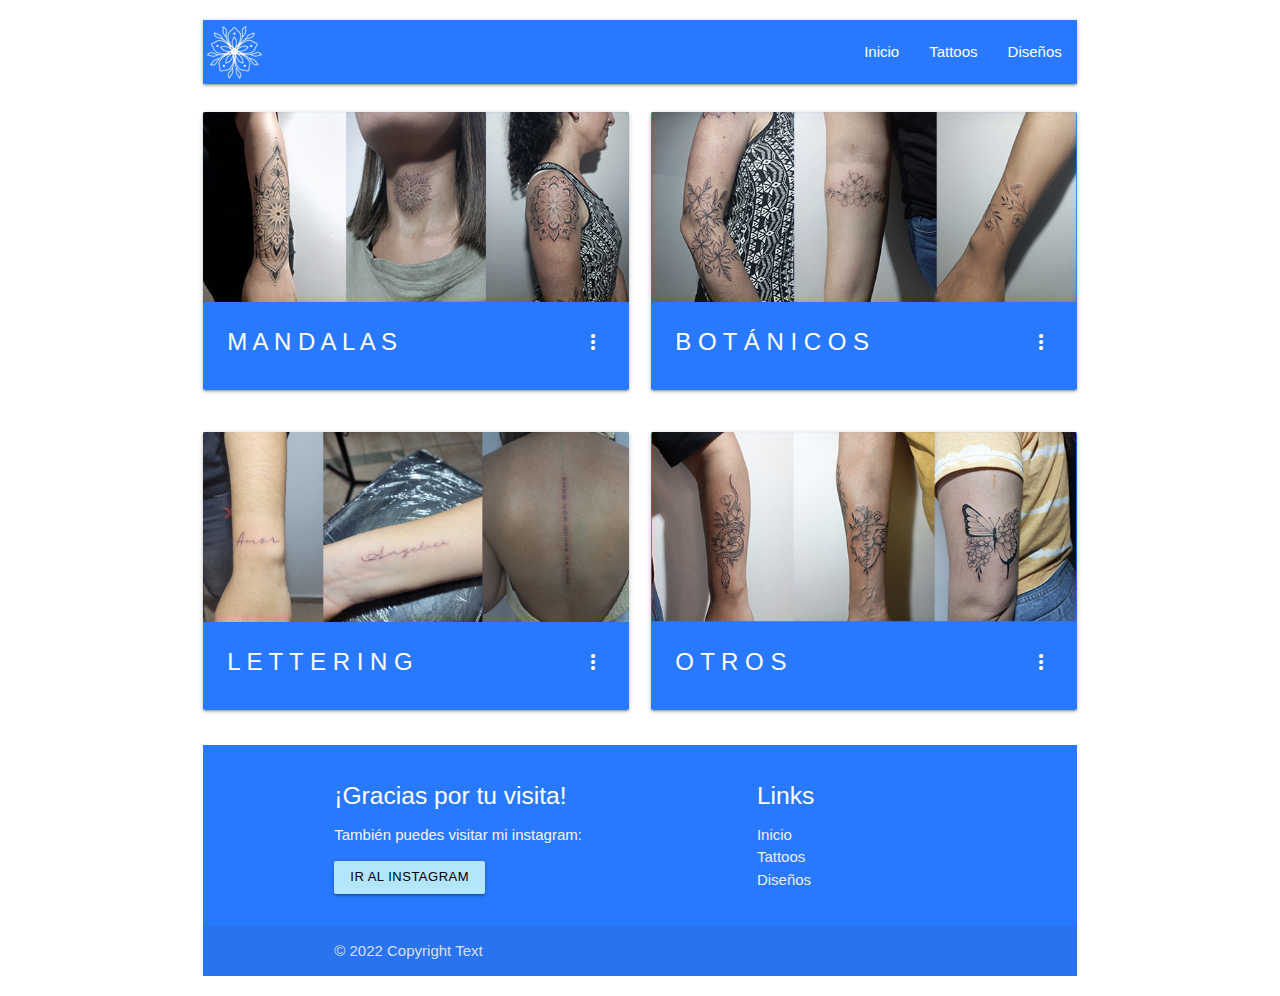
<file: aTattoos.html>
<!DOCTYPE html>
<html>

<head>
    <!--Import Google Icon Font-->
    <link href="https://fonts.googleapis.com/icon?family=Material+Icons" rel="stylesheet">
    <!--Import materialize.css-->
    <link type="text/css" rel="stylesheet" href="css/materialize.min.css" media="screen,projection" />

    <link rel="stylesheet" href="css/styles.css">

    <!--Let browser know website is optimized for mobile-->
    <meta name="viewport" content="width=device-width, initial-scale=1.0" />
</head>

<body>
    <div class="container">
        <!-- ENCABEZADO -->
        <div class="row">


        </div>

        <!-- MENÚ -->
        <div class="row">
            <div class="col s12 m12">
              <nav class="#2979ff blue accent-3">
                <div class="nav-wrapper">
                  <a href="#!" class="brand-logo">
                    <a href="index.html" class="brand-logo">
                      <img src="img/logo.jpg" alt="logo">
                  </a>
                  </a>
                  <a href="#" data-target="mobile-demo" class="sidenav-trigger"><i class="material-icons">menu</i></a>
                  <ul class="right hide-on-med-and-down">
                    <li><a href="index.html">Inicio</a></li>
                    <li><a href="aTattoos.html">Tattoos</a></li>
                    <li><a href="diseños.html">Diseños</a></li>
                  </ul>
                </div>
              </nav>
      
              <ul class="sidenav" id="mobile-demo">
                <li><a href="index.html">Inicio</a></li>
                <li><a href="aTattoos.html">Tattoos</a></li>
                <li><a href="diseños.html">Diseños</a></li>
              </ul>
            </div>
          </div>


        <!-- CUERPO 1 CARDS  -->
        <div class="row">
            <div class="col s12 m6">
                <div class="card #2979ff blue accent-3">
                    <div class="card-image waves-effect waves-block waves-light">
                        <img class="activator" src="img/fila1tattoos.png">
                    </div>
                    <div class="card-content">
                        <span class="card-title activator white-text text-white">M A N D A L A S<i
                                class="material-icons right">more_vert</i></span>
                    </div>
                    <div class="card-reveal">
                        <span class="card-title grey-text text-darken-4">M A N D A L A S<i
                                class="material-icons right">close</i></span>
                        <p> Desde chica me encantaba pasar mi tiempo dibujando mandalas. Es por eso, que hoy en
                            día disfruto mucho de diseñarlas y tatuarlas.
                            Suelo usar linea fina, a veces mezclada con linea gruesa (como en la primer foto) y la
                            técnica de puntillismo.</p>
                    </div>
                </div>
            </div>

            <div class="col s12 m6">
                <div class="card #2979ff blue accent-3">
                    <div class="card-image waves-effect waves-block waves-light">
                        <img class="activator" src="img/fila2tattoos.png">
                    </div>
                    <div class="card-content">
                        <span class="card-title activator white-text text-white">B O T Á N I C O S<i
                                class="material-icons right">more_vert</i></span>
                    </div>
                    <div class="card-reveal">
                        <span class="card-title grey-text text-darken-4">B O T Á N I C O S<i
                                class="material-icons right">close</i></span>
                        <p>Otro de los estilos que me encanta hacer, es el botánico. También suelo combinarlo
                            con la técnica de puntillismo.</p>
                    </div>
                </div>
            </div>
        </div>

        <!-- CUERPO 2 CARDS  -->
        <div class="row">
            <div class="col s12 m6">
                <div class="card #2979ff blue accent-3">
                    <div class="card-image waves-effect waves-block waves-light">
                        <img class="activator" src="img/fila4tattoos.png">
                    </div>
                    <div class="card-content">
                        <span class="card-title activator white-text text-white">L E T T E R I N G<i
                                class="material-icons right">more_vert</i></span>
                    </div>
                    <div class="card-reveal">
                        <span class="card-title grey-text text-darken-4">L E T T E R I N G<i
                                class="material-icons right">close</i></span>
                        <p>Los nombres y/o palabras suelen ser tatuajes muy pedidos.
                            Me gusta hacerlos ya que normalmente tienen alguna carga significativa
                            para la persona, y que me elijan para tatuarlxs es muy importante para mi.
                        </p>
                    </div>
                </div>
            </div>

            <div class="col s12 m6">

                <div class="card #2979ff blue accent-3">
                    <div class="card-image waves-effect waves-block waves-light ">
                        <img class="activator" src="img/fila3tattoos.png">
                    </div>
                    <div class="card-content">
                        <span class="card-title activator white-text text-white">O T R O S<i
                                class="material-icons right">more_vert</i></span>
                    </div>
                    <div class="card-reveal">
                        <span class="card-title grey-text text-darken-4">O T R O S<i
                                class="material-icons right">close</i></span>
                        <p>También suelo hacer diseños a pedidos que no encajan en una categoría en específico.
                            Como por ejemplo viboras, o mariposas mezcladas con flores. El tattoo del corazón fue
                            diseñado a pedido
                            por una clienta que me trajo una consigna muy personal.</p>
                    </div>
                </div>
            </div>
        </div>

        <!-- PIE -->
        <div class="row">
            <div class="col s12 m12">
                <footer class="page-footer #2979ff blue accent-3">
                    <div class="container">
                        <div class="row">
                            <div class="col l6 s12">
                                <h5 class="white-text">¡Gracias por tu visita!</h5>
                                <p class="grey-text text-lighten-4">También puedes visitar mi instagram:</p>

                                <a class="waves-effect waves-light btn-small #b3e5fc light-blue lighten-4 text-black black-text"
                                    href="https://www.instagram.com/meliv.tattoo/?hl=es-la">Ir al instagram</a>
                            </div>
                            <div class="col l4 offset-l2 s12">
                                <h5 class="white-text">Links</h5>
                                <ul>
                                    <li><a class="grey-text text-lighten-3" href="index.html">Inicio</a></li>
                                    <li><a class="grey-text text-lighten-3" href="aTattoos.html">Tattoos</a></li>
                                    <li><a class="grey-text text-lighten-3" href="diseños.html">Diseños</a></li>
                                </ul>
                            </div>
                        </div>
                    </div>
                    <div class="footer-copyright">
                        <div class="container">
                            © 2022 Copyright Text
                        </div>
                    </div>
                </footer>

            </div>
        </div>

    </div>
    <!--JavaScript at end of body for optimized loading-->
    <script type="text/javascript" src="js/jquery.min.js"></script>
    <script type="text/javascript" src="js/materialize.min.js"></script>
    
    <script type="text/javascript" src="js/inicia.js"></script>
</body>

</html>
</file>
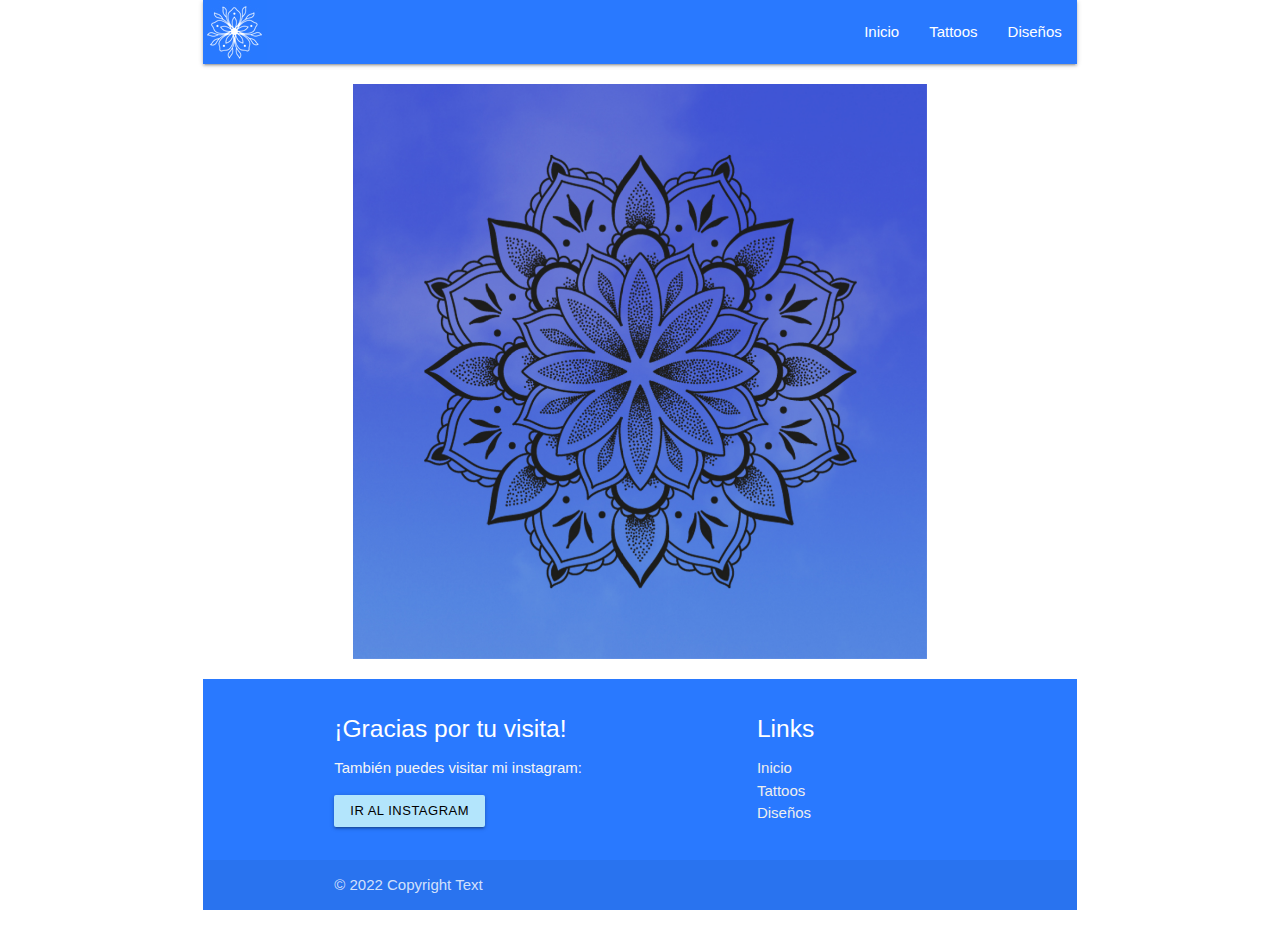
<file: diseños.html>
<!DOCTYPE html>
<html>

<head>
    <!--Import Google Icon Font-->
    <link href="https://fonts.googleapis.com/icon?family=Material+Icons" rel="stylesheet">
    <!--Import materialize.css-->
    <link type="text/css" rel="stylesheet" href="css/materialize.min.css" media="screen,projection" />

    <link rel="stylesheet" href="css/styles.css">

    <!--Let browser know website is optimized for mobile-->
    <meta name="viewport" content="width=device-width, initial-scale=1.0" />
</head>

<body>
    <div class="container">

        <!-- MENÚ -->
        <div class="row">
            <div class="col s12 m12">
              <nav class="#2979ff blue accent-3">
                <div class="nav-wrapper">
                  <a href="#!" class="brand-logo">
                    <a href="index.html" class="brand-logo">
                      <img src="img/logo.jpg" alt="logo">
                  </a>
                  </a>
                  <a href="#" data-target="mobile-demo" class="sidenav-trigger"><i class="material-icons">menu</i></a>
                  <ul class="right hide-on-med-and-down">
                    <li><a href="index.html">Inicio</a></li>
                    <li><a href="aTattoos.html">Tattoos</a></li>
                    <li><a href="diseños.html">Diseños</a></li>
                  </ul>
                </div>
              </nav>
      
              <ul class="sidenav" id="mobile-demo">
                <li><a href="index.html">Inicio</a></li>
                <li><a href="aTattoos.html">Tattoos</a></li>
                <li><a href="diseños.html">Diseños</a></li>
              </ul>
            </div>
          </div>
        
         <!-- CUERPO CAROUSEL SLIDER -->
        <div class="row">
            <div class="col s12 m2">
              
            </div>
            
            <div class="col s12 m8">
                <div class="carousel carousel-slider">
                    <a class="carousel-item" href="#one!"><img src="img/Diseño1.jpg"></a>
                    <a class="carousel-item" href="#two!"><img src="img/Diseño2.jpg"></a>
                    <a class="carousel-item" href="#two!"><img src="img/Diseño3.jpg"></a>
                    <a class="carousel-item" href="#two!"><img src="img/Diseño4.jpg"></a>
                    <a class="carousel-item" href="#two!"><img src="img/Diseño5.jpg"></a>
                    <a class="carousel-item" href="#two!"><img src="img/Diseño6.jpg"></a>
                  </div>
            </div>

            <div class="col s12 m2">
              
            </div>
          
        
        </div>

        <!-- PIE -->
        <div class="row">
            <div class="col s12 m12">
              <footer class="page-footer #2979ff blue accent-3">
                <div class="container">
                  <div class="row">
                    <div class="col l6 s12">
                      <h5 class="white-text">¡Gracias por tu visita!</h5>
                      <p class="grey-text text-lighten-4">También puedes visitar mi instagram:</p>
                      
                      <a class="waves-effect waves-light btn-small #b3e5fc light-blue lighten-4 text-black black-text" href="https://www.instagram.com/meliv.tattoo/?hl=es-la">Ir al instagram</a>
                    </div>
                    <div class="col l4 offset-l2 s12">
                      <h5 class="white-text">Links</h5>
                      <ul>
                        <li><a class="grey-text text-lighten-3" href="indextp2.html">Inicio</a></li>
                        <li><a class="grey-text text-lighten-3" href="aTattoos.html">Tattoos</a></li>
                        <li><a class="grey-text text-lighten-3" href="diseños.html">Diseños</a></li>
                      </ul>
                    </div>
                  </div>
                </div>
                <div class="footer-copyright">
                  <div class="container">
                  © 2022 Copyright Text
                  </div>
                </div>
              </footer>
  
            </div>
          </div>
    
    </div>
    <!--JavaScript at end of body for optimized loading-->
    <script type="text/javascript" src="js/jquery.min.js"></script>
    <script type="text/javascript" src="js/materialize.min.js"></script>
    <script type="text/javascript" src="js/inicia.js"></script>
</body>

</html>
</file>
<file: css/styles.css>
@import url('https://fonts.googleapis.com/css2?family=Montserrat:wght@300&display=swap');

.blanco{
    color: white;
}
</file>
